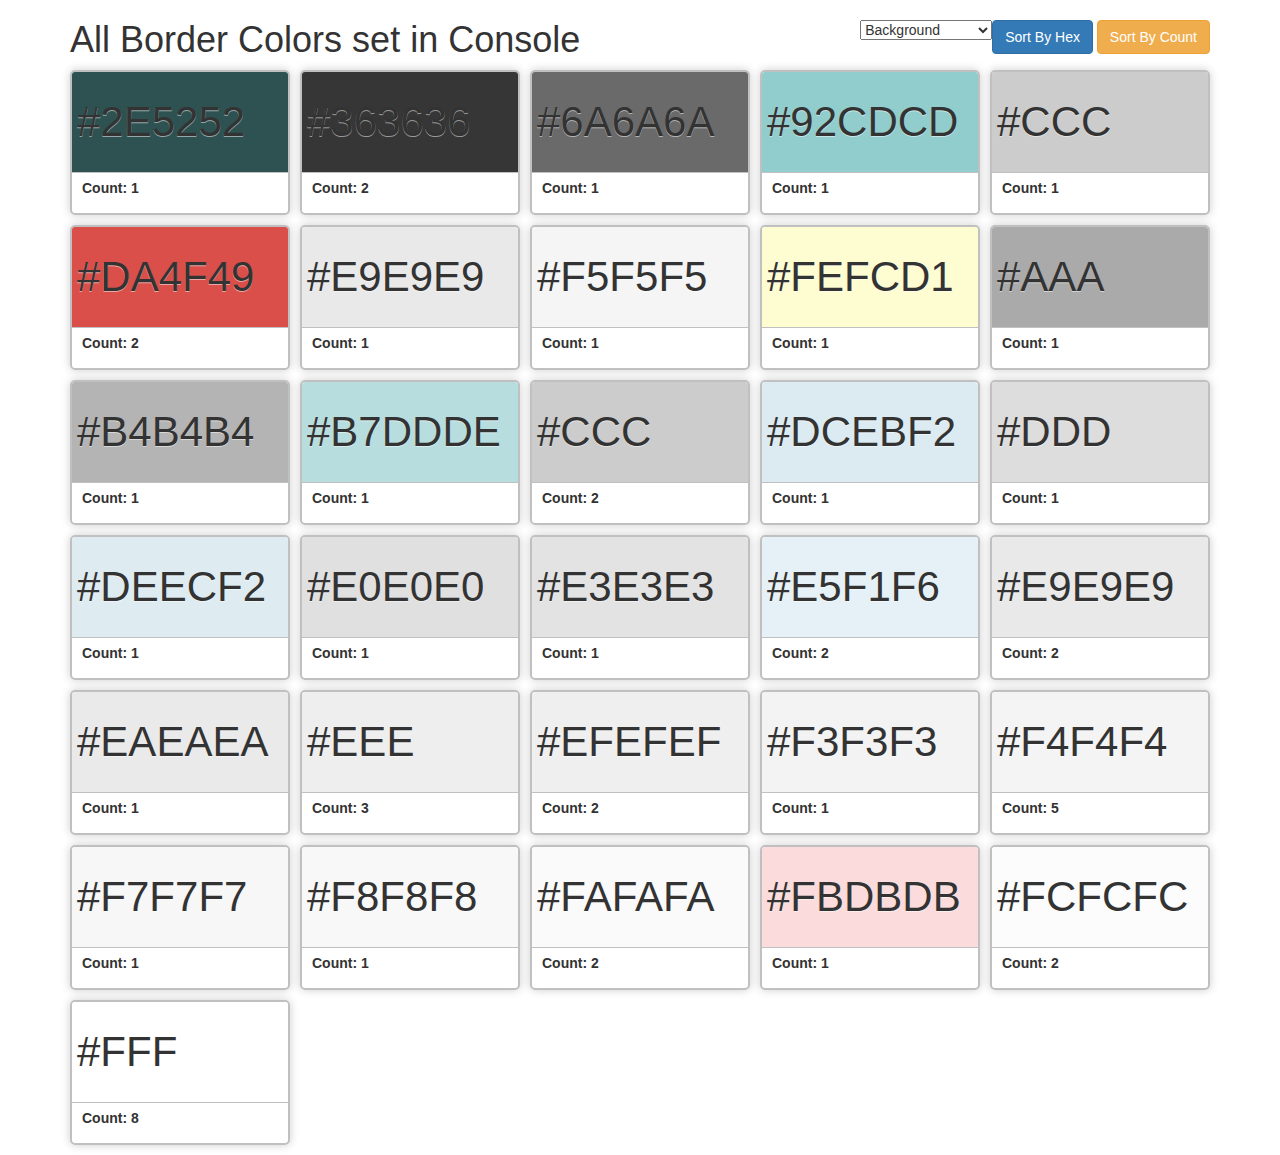
<file: index.html>
<!doctype html>
<html lang="en">
<head>
	<meta charset="UTF-8">
	<title>Border Colors in Console</title>
	<link rel="stylesheet" href="//netdna.bootstrapcdn.com/bootstrap/3.1.1/css/bootstrap.min.css">
	<link rel="stylesheet" href="site.css">
</head>
<body>
	
	<div class="container">
		
		<div class="pull-right" id="sort-by">
			<button class="btn btn-primary" id="hex">Sort By Hex</button>
			<button class="btn btn-primary btn-warning" id="count">Sort By Count</button>			
		</div>
		<div id="chooseFile" class="pull-right">
			<select name="file" id="file-name">
				<option value="bg">Background</option>
				<option value="bgc">Background-color</option>
				<option value="bdr">Borders</option>
			</select>
		</div>

		<h1>All <span>Border</span> Colors set in Console</h1>
		<div id="output"></div>
	</div>

	<script src="js/jquery.js"></script>
	<script src="js/underscore.js"></script>
	<script src="js/script.js"></script>


</body>
</html>
</file>
<file: site.css>
.pull-right {
	padding-top: 20px;
}

.tile {
  width: 220px;
  float: left;
  border: 2px solid silver;
  border-radius: 5px;
  margin: 0 10px 10px 0;
  overflow: hidden;
  box-shadow: 0 0 10px rgba(0, 0, 0, 0.2);
}
.tile:nth-of-type(5n) {
  margin-right: 0;
}
.tile .title,
.tile .text {
  padding: 5px 10px;
}
.tile .title {
  border-bottom: 1px solid silver;
  font-size: 3em;
  text-transform: uppercase;
  padding: 20px 5px;
  text-shadow: 0 1px 0 rgba(255, 255, 255, 0.5);
}
.tile .text {
  font-weight: bold;
  max-height: 50px;
}
#number,
#variable {
  clear: both;
}
#number .tile,
#variable .tile {
  float: none;
  width: auto;
  margin-right: 0;
}
#number .tile .title,
#variable .tile .title {
  font-size: 1.2em;
  text-transform: inherit;
  border-bottom: 5px solid gray;
  padding: 5px;
}
#variable .tile .title {
  border-bottom: 1px solid silver;
}
</file>
